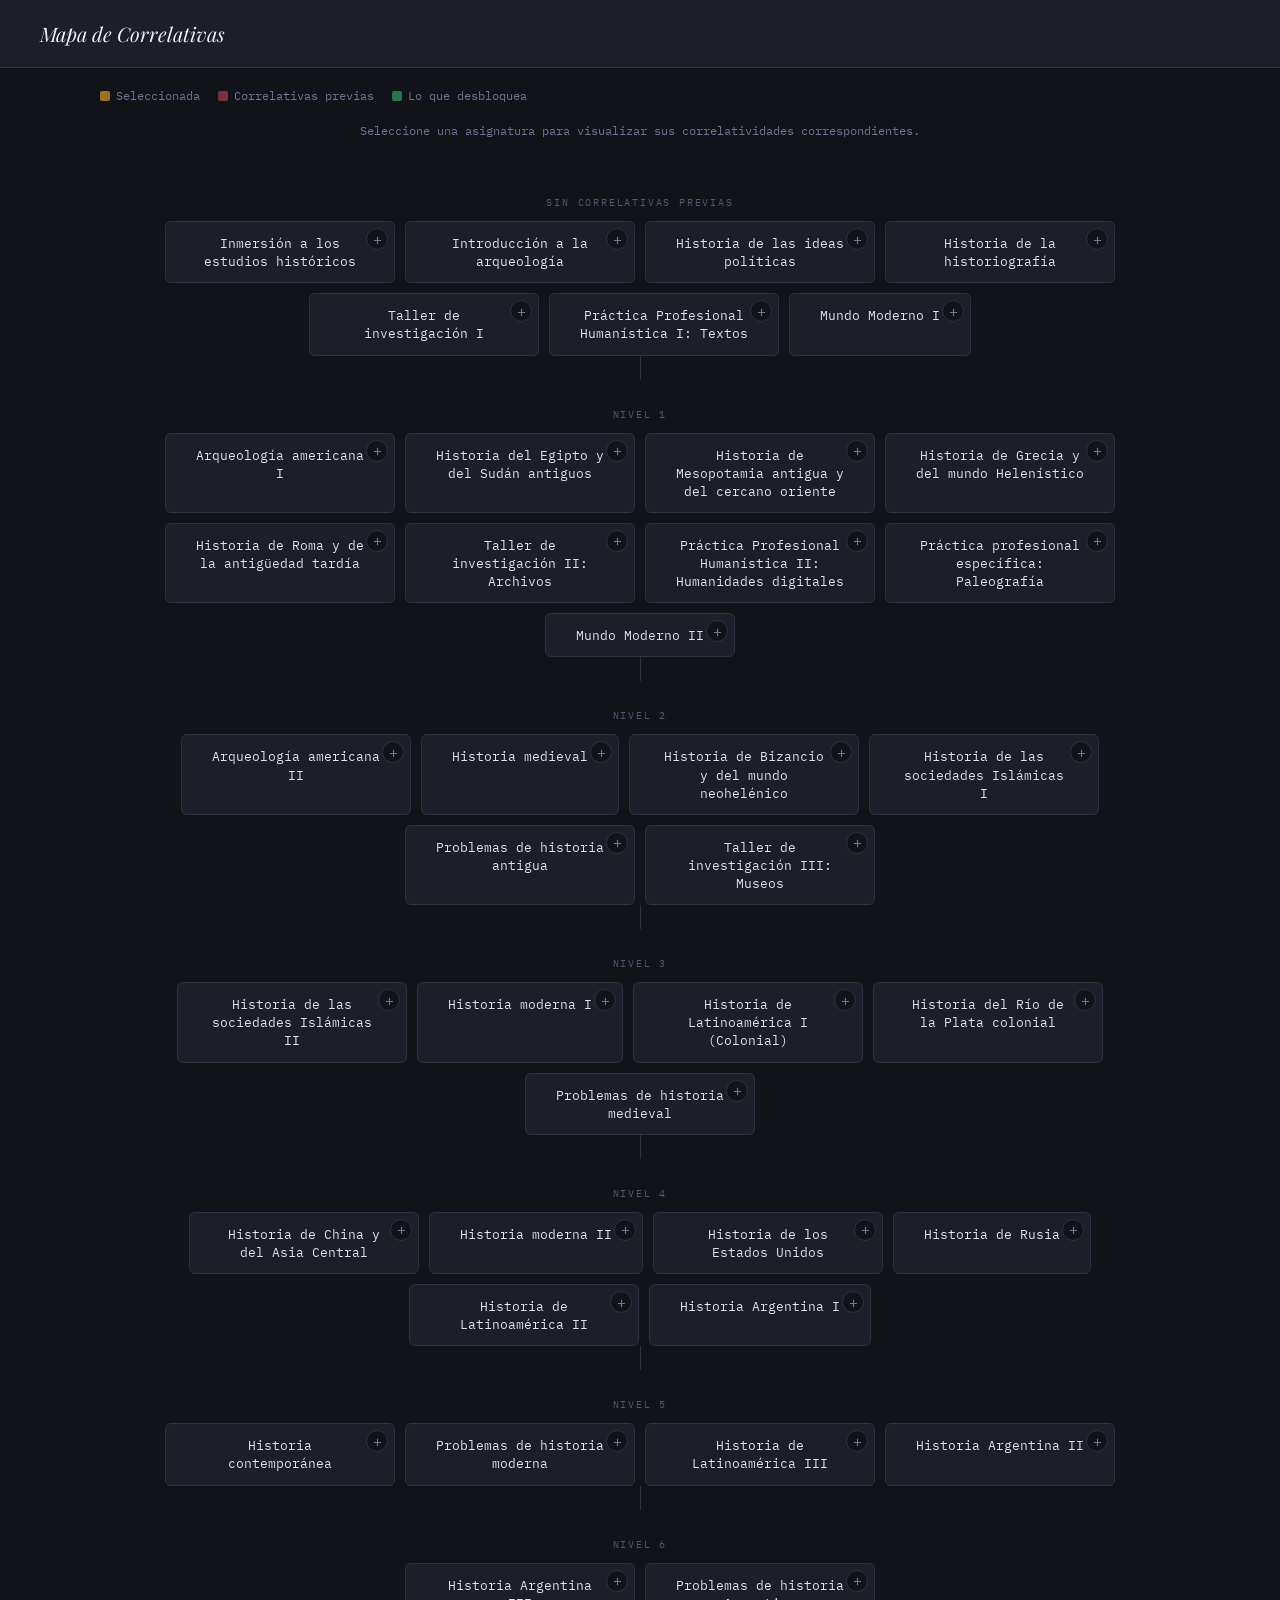
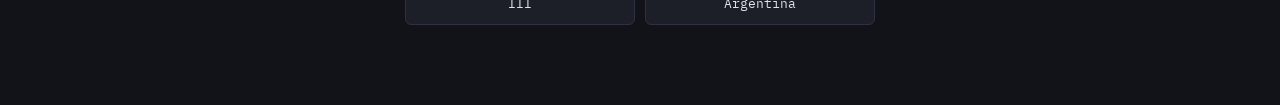
<file: index.html>
<!DOCTYPE html>
<html lang="es">
<head>
<meta charset="UTF-8">
<meta name="viewport" content="width=device-width, initial-scale=1.0">
<title>Mapa de Correlativas — Historia</title>
<link rel="stylesheet" href="styles.css">
<style>
  /* Local map-specific styles that aren't in styles.css */
  .legend {
    display: flex;
    gap: 18px;
    flex-wrap: wrap;
    font-size: 12px;
    color: var(--muted);
    font-family: 'IBM Plex Mono', monospace;
  }
  .legend-item { display: flex; align-items: center; gap: 6px; }
  .legend-pip { width: 10px; height: 10px; border-radius: 2px; }
  
  .map-header-content {
    display: flex;
    justify-content: space-between;
    align-items: center;
    width: 100%;
    max-width: 1080px;
    margin: 0 auto;
    padding: 20px 0;
  }
  .hint { 
      font-size: 12px; 
      color: var(--muted); 
      text-align: center;
      margin-bottom: 20px;
      font-family: 'IBM Plex Mono', monospace;
  }

  /* MAP */
  .map {
    padding: 10px 20px 80px;
    max-width: 1080px;
    margin: 0 auto;
    display: flex;
    flex-direction: column;
    align-items: center;
  }
  .level-group {
    display: flex;
    flex-direction: column;
    align-items: center;
    width: 100%;
  }
  .level-label {
    font-size: 10px;
    letter-spacing: 0.18em;
    text-transform: uppercase;
    color: var(--muted);
    margin-top: 28px;
    margin-bottom: 12px;
    opacity: 0.7;
    font-family: 'IBM Plex Mono', monospace;
  }
  .cards-row {
    display: flex;
    flex-wrap: wrap;
    justify-content: center;
    gap: 10px;
    width: 100%;
  }
  .connector {
    width: 1px;
    height: 24px;
    background: var(--border);
    flex-shrink: 0;
  }

  /* CARDS */
  .card {
    background: var(--surface);
    border: 1px solid var(--border);
    border-radius: 6px;
    padding: 12px 16px;
    cursor: pointer;
    font-size: 12.5px;
    line-height: 1.5;
    max-width: 230px;
    text-align: center;
    transition: border-color 0.15s, background 0.15s, box-shadow 0.15s, opacity 0.18s;
  }
  .card:hover { border-color: var(--selected-border); box-shadow: 0 2px 12px rgba(0,0,0,0.3); }

  .card.dim { opacity: 0.2; }

  .card.state-selected {
    background: var(--selected-bg);
    border-color: var(--selected-border);
    box-shadow: 0 0 0 2px var(--selected-border), 0 3px 12px rgba(0,0,0,0.08);
    opacity: 1;
  }
  .card.state-selected .card-name { color: var(--selected); font-weight: 500; }

  .card.state-prereq { background: var(--prereq-bg); border-color: var(--prereq-border); opacity: 1; }
  .card.state-prereq .card-name { color: var(--prereq); }

  .card.state-unlock { background: var(--unlock-bg); border-color: var(--unlock-border); opacity: 1; }
  .card.state-unlock .card-name { color: var(--unlock); }

  .card-name { font-size: 12.5px; line-height: 1.45; font-family: 'IBM Plex Mono', monospace;}
  .card-tag {
    font-size: 10px;
    margin-top: 6px;
    letter-spacing: 0.07em;
    font-weight: 500;
    text-transform: uppercase;
    font-family: 'IBM Plex Mono', monospace;
  }
  .tag-prereq { color: var(--prereq); }
  .tag-unlock { color: var(--unlock); }
  .tag-selected { color: var(--selected); }

  .card { position: relative; }
  .card.abierta { max-width: 320px; }
  .toggle {
    position: absolute; top: 6px; right: 6px;
    width: 22px; height: 22px; padding: 0;
    border-radius: 50%; line-height: 1;
    font-size: 15px; font-family: 'IBM Plex Mono', monospace;
    background: var(--bg); color: var(--muted);
    border: 1px solid var(--border); cursor: pointer;
  }
  .toggle:hover { color: var(--ink); border-color: var(--selected-border); }
  .card-name { padding: 0 14px; }
  .card-desc {
    margin-top: 10px; padding-top: 10px;
    border-top: 1px dashed var(--border);
    font-family: 'Inter', sans-serif;
    font-size: 12px; line-height: 1.55;
    color: var(--text); text-align: left;
  }
</style>
</head>
<body>

<header>
    <h1>Mapa de Correlativas</h1>
</header>

<main>
    <div class="map-header-content">
      <div class="legend">
        <div class="legend-item"><div class="legend-pip" style="background:var(--selected-border)"></div>Seleccionada</div>
        <div class="legend-item"><div class="legend-pip" style="background:var(--prereq-border)"></div>Correlativas previas</div>
        <div class="legend-item"><div class="legend-pip" style="background:var(--unlock-border)"></div>Lo que desbloquea</div>
      </div>
    </div>
    
    <div class="hint">Seleccione una asignatura para visualizar sus correlatividades correspondientes.</div>
    
    <div class="map" id="map"></div>
</main>

<script>
const materias = [
  { id: "inmersion",      name: "Inmersión a los estudios históricos",                            prereqs: [] },
  { id: "intro_arq",      name: "Introducción a la arqueología",                                  prereqs: [] },
  { id: "ideas_pol",      name: "Historia de las ideas políticas",                                prereqs: [] },
  { id: "historiografia", name: "Historia de la historiografía",                                  prereqs: [] },
  { id: "taller1",        name: "Taller de investigación I",                                      prereqs: [] },
  { id: "pph1",           name: "Práctica Profesional Humanística I: Textos",                     prereqs: [] },
  { id: "mundo1",         name: "Mundo Moderno I",                                                prereqs: [] },

  { id: "arq1",           name: "Arqueología americana I",                                        prereqs: ["intro_arq"] },
  { id: "egipto",         name: "Historia del Egipto y del Sudán antiguos",                      prereqs: ["intro_arq"] },
  { id: "mesop",          name: "Historia de Mesopotamia antigua y del cercano oriente",          prereqs: ["intro_arq"] },
  { id: "grecia",         name: "Historia de Grecia y del mundo Helenístico",                    prereqs: ["intro_arq"] },
  { id: "roma",           name: "Historia de Roma y de la antigüedad tardía",                    prereqs: ["intro_arq"] },
  { id: "taller2",        name: "Taller de investigación II: Archivos",                           prereqs: ["taller1"] },
  { id: "pph2",           name: "Práctica Profesional Humanística II: Humanidades digitales",     prereqs: ["pph1"] },
  { id: "paleografia",    name: "Práctica profesional específica: Paleografía",                  prereqs: ["pph1"] },
  { id: "mundo2",         name: "Mundo Moderno II",                                               prereqs: ["mundo1"] },

  { id: "arq2",           name: "Arqueología americana II",                                       prereqs: ["arq1"] },
  { id: "medieval",       name: "Historia medieval",                                              prereqs: ["roma"] },
  { id: "bizancio",       name: "Historia de Bizancio y del mundo neohelénico",                  prereqs: ["roma"] },
  { id: "islamicas1",     name: "Historia de las sociedades Islámicas I",                        prereqs: ["roma"] },
  { id: "prob_antigua",   name: "Problemas de historia antigua",                                  prereqs: ["roma"] },
  { id: "taller3",        name: "Taller de investigación III: Museos",                            prereqs: ["taller2"] },

  { id: "islamicas2",     name: "Historia de las sociedades Islámicas II",                       prereqs: ["islamicas1"] },
  { id: "moderna1",       name: "Historia moderna I",                                             prereqs: ["medieval"] },
  { id: "latam1",         name: "Historia de Latinoamérica I (Colonial)",                        prereqs: ["medieval"] },
  { id: "rioplate",       name: "Historia del Río de la Plata colonial",                         prereqs: ["medieval"] },
  { id: "prob_medieval",  name: "Problemas de historia medieval",                                 prereqs: ["medieval"] },

  { id: "china",          name: "Historia de China y del Asia Central",                          prereqs: ["islamicas2"] },
  { id: "moderna2",       name: "Historia moderna II",                                            prereqs: ["moderna1"] },
  { id: "eeuu",           name: "Historia de los Estados Unidos",                                prereqs: ["moderna1"] },
  { id: "rusia",          name: "Historia de Rusia",                                             prereqs: ["moderna1"] },
  { id: "latam2",         name: "Historia de Latinoamérica II",                                  prereqs: ["latam1"] },
  { id: "arg1",           name: "Historia Argentina I",                                          prereqs: ["latam1"] },

  { id: "contemporanea",  name: "Historia contemporánea",                                         prereqs: ["moderna2"] },
  { id: "prob_moderna",   name: "Problemas de historia moderna",                                  prereqs: ["moderna2"] },
  { id: "latam3",         name: "Historia de Latinoamérica III",                                  prereqs: ["latam2"] },
  { id: "arg2",           name: "Historia Argentina II",                                          prereqs: ["arg1"] },

  { id: "arg3",           name: "Historia Argentina III",                                         prereqs: ["arg2"] },
  { id: "prob_arg",       name: "Problemas de historia Argentina",                                prereqs: ["arg2"] },
];

function computeLevels() {
  const levelMap = {};
  const children = {};
  materias.forEach(m => { levelMap[m.id] = 0; children[m.id] = []; });
  materias.forEach(m => m.prereqs.forEach(p => children[p].push(m.id)));

  const inDeg = {};
  materias.forEach(m => inDeg[m.id] = m.prereqs.length);
  const queue = materias.filter(m => !m.prereqs.length).map(m => m.id);
  const visited = new Set();

  while (queue.length) {
    const id = queue.shift();
    if (visited.has(id)) continue;
    visited.add(id);
    children[id].forEach(cid => {
      levelMap[cid] = Math.max(levelMap[cid], levelMap[id] + 1);
      if (--inDeg[cid] === 0) queue.push(cid);
    });
  }
  return levelMap;
}

const levelMap = computeLevels();
const maxLevel = Math.max(...Object.values(levelMap));
const byLevel = Array.from({length: maxLevel + 1}, () => []);
materias.forEach(m => byLevel[levelMap[m.id]].push(m));

function getAllPrereqs(id, acc = new Set()) {
  if (acc.has(id)) return acc;
  acc.add(id);
  materias.find(x => x.id === id)?.prereqs.forEach(p => getAllPrereqs(p, acc));
  return acc;
}
function getAllUnlocks(id, acc = new Set()) {
  if (acc.has(id)) return acc;
  acc.add(id);
  materias.filter(m => m.prereqs.includes(id)).forEach(m => getAllUnlocks(m.id, acc));
  return acc;
}

const DESC = {
 "inmersion": "Introduce al estudio de la historia como disciplina universitaria. Trabaja lectura crítica de textos, uso de fuentes y bibliografía, y las nociones básicas del oficio. Es la puerta de entrada a la carrera.",
 "intro_arq": "Presenta los conceptos, métodos y técnicas de la arqueología. Explica cómo se excava, se registra y se interpreta la cultura material. Sirve de base para todas las historias antiguas.",
 "ideas_pol": "Recorre el pensamiento político desde la antigüedad hasta la modernidad. Analiza autores, conceptos y debates sobre el poder, el Estado y la ciudadanía. Se lee a los pensadores en su contexto histórico.",
 "historiografia": "Estudia cómo se escribió la historia a lo largo del tiempo. Revisa escuelas, corrientes y debates metodológicos, desde los cronistas hasta la historiografía actual. Ayuda a entender desde qué enfoque se produce cada relato.",
 "taller1": "Primer taller de formación práctica en investigación. Se aprende a formular un problema, delimitar un tema y armar un estado de la cuestión. Es el inicio del recorrido que lleva a la tesis.",
 "pph1": "Práctica centrada en el trabajo con textos escritos. Aborda lectura, análisis, edición y escritura académica. Desarrolla herramientas que se usan en toda la carrera.",
 "mundo1": "Panorama introductorio de los procesos históricos de la modernidad temprana. Trabaja las transformaciones económicas, políticas y culturales de esa etapa. Es la primera materia de la línea de historia moderna.",
 "arq1": "Estudia el poblamiento de América y las primeras sociedades del continente. Revisa los principales desarrollos culturales prehispánicos. Combina evidencia material con debates teóricos.",
 "egipto": "Recorre la historia del valle del Nilo desde sus orígenes hasta la antigüedad tardía. Analiza el Estado, la religión, la sociedad y las relaciones con Nubia. Se apoya en fuentes escritas y arqueológicas.",
 "mesop": "Estudia las sociedades del Tigris, el Éufrates y el Cercano Oriente antiguo. Aborda el surgimiento de las ciudades, la escritura y los grandes imperios. Trabaja con fuentes cuneiformes y arqueológicas.",
 "grecia": "Recorre la historia griega desde la época arcaica hasta el período helenístico. Analiza la polis, la política, la sociedad y la cultura. Termina con las conquistas de Alejandro y sus consecuencias.",
 "roma": "Estudia Roma desde sus orígenes hasta la transformación del Imperio. Analiza instituciones, expansión, sociedad y crisis del mundo romano. Es la base de las materias medievales.",
 "taller2": "Segundo taller, enfocado en el trabajo con archivos y documentos. Se aprende a localizar, consultar y analizar fuentes primarias. Avanza en el diseño del proyecto de investigación.",
 "pph2": "Introduce herramientas digitales aplicadas a la investigación humanística. Incluye bases de datos, digitalización y análisis de textos con medios informáticos. Busca ampliar las formas de producir y difundir conocimiento.",
 "paleografia": "Enseña a leer escrituras antiguas y manuscritos. Se practica la transcripción y el análisis de documentos de distintas épocas. Es una herramienta clave para trabajar con fuentes originales.",
 "mundo2": "Continúa el estudio de la modernidad, con foco en los procesos de los siglos posteriores. Analiza revoluciones, cambios políticos y transformaciones sociales. Completa el panorama iniciado en Mundo Moderno I.",
 "arq2": "Profundiza en las sociedades complejas de América. Analiza casos regionales, el contacto con los europeos y su registro arqueológico. Discute problemas actuales de la disciplina en el continente.",
 "medieval": "Recorre la Edad Media europea desde la caída de Roma hasta el siglo XV. Analiza feudalismo, Iglesia, monarquías y transformaciones económicas. Es la base de la historia moderna y colonial.",
 "bizancio": "Estudia el Imperio Bizantino y su legado en el mundo griego posterior. Analiza política, religión, sociedad y cultura. Se extiende hasta la formación del mundo neohelénico.",
 "islamicas1": "Aborda el surgimiento del Islam y la formación de los primeros califatos. Analiza expansión, instituciones y vida cultural. Cubre las primeras etapas de las sociedades islámicas.",
 "prob_antigua": "Seminario que trata problemas puntuales y debates actuales sobre el mundo antiguo. Cada edición profundiza un tema con bibliografía especializada. Pone en práctica el análisis crítico de fuentes.",
 "taller3": "Tercer taller, orientado al trabajo con museos y patrimonio. Se analiza cómo se construyen y exhiben los relatos históricos. Continúa el desarrollo del proyecto de investigación.",
 "islamicas2": "Continúa el estudio del mundo islámico en etapas posteriores. Analiza los grandes imperios y las transformaciones de la región. Incluye el vínculo con Europa y con otras zonas de Asia y África.",
 "moderna1": "Estudia Europa en los siglos XV a XVII. Analiza Renacimiento, Reforma, formación de los Estados y expansión ultramarina. Prepara para entender el mundo colonial y el contemporáneo.",
 "latam1": "Recorre la conquista y el período colonial en América Latina. Analiza instituciones, economía, sociedad y poblaciones indígenas. Estudia cómo se organizó el dominio de España y Portugal.",
 "rioplate": "Se centra en el territorio rioplatense durante la época colonial. Analiza su organización política, su economía y sus conflictos. Llega hasta la crisis del orden colonial.",
 "prob_medieval": "Seminario sobre temas y debates específicos de la Edad Media. Cada edición profundiza un problema con bibliografía actual. Entrena en la lectura crítica y la discusión académica.",
 "china": "Recorre la historia china y de las regiones de Asia Central. Analiza dinastías, intercambios comerciales y relaciones entre pueblos. Da una mirada no eurocéntrica de la historia mundial.",
 "moderna2": "Estudia los siglos XVII y XVIII europeos. Analiza absolutismo, Ilustración y crisis del Antiguo Régimen. Termina en el umbral de las revoluciones.",
 "eeuu": "Recorre la historia estadounidense desde la colonización hasta la actualidad. Analiza independencia, expansión, esclavitud, guerra civil y rol internacional. Da herramientas para entender su peso global.",
 "rusia": "Estudia el desarrollo ruso desde sus orígenes hasta la época contemporánea. Analiza el imperio, la revolución y el período soviético. Se atiende a su ubicación entre Europa y Asia.",
 "latam2": "Continúa con el siglo XIX latinoamericano. Analiza independencias, formación de los Estados nacionales y modelos económicos. Compara procesos entre distintos países de la región.",
 "arg1": "Primera parte de la historia argentina. Analiza el período posterior a la crisis colonial y los inicios de la vida independiente. Trabaja los conflictos políticos y la formación del territorio.",
 "contemporanea": "Estudia el mundo desde las revoluciones del siglo XVIII hasta la actualidad. Analiza capitalismo, nacionalismos, guerras mundiales y descolonización. Ofrece una visión global del siglo XX.",
 "prob_moderna": "Seminario sobre temas y debates específicos de la modernidad. Cada edición profundiza un problema con bibliografía especializada. Promueve el análisis crítico y la discusión.",
 "latam3": "Aborda el siglo XX latinoamericano hasta el presente. Analiza populismos, dictaduras, movimientos sociales y democratización. Relaciona la región con el contexto internacional.",
 "arg2": "Segunda parte de la historia argentina. Recorre la consolidación del Estado, la economía agroexportadora y los cambios sociales. Analiza el sistema político de fines del siglo XIX y comienzos del XX.",
 "arg3": "Tercera parte de la historia argentina, centrada en el siglo XX. Analiza peronismo, golpes de Estado, dictadura y democracia. Llega hasta la historia reciente.",
 "prob_arg": "Seminario sobre debates y temas específicos de la historia argentina. Cada edición profundiza un problema con bibliografía actual. Entrena la discusión historiográfica."
};
let selected = null;
const abiertas = new Set();

function render() {
  const map = document.getElementById('map');
  map.innerHTML = '';

  let prereqSet = new Set(), unlockSet = new Set();
  if (selected) {
    prereqSet = getAllPrereqs(selected); prereqSet.delete(selected);
    unlockSet = getAllUnlocks(selected); unlockSet.delete(selected);
  }

  byLevel.forEach((col, lvl) => {
    if (lvl > 0) {
      const conn = document.createElement('div');
      conn.className = 'connector';
      map.appendChild(conn);
    }

    const group = document.createElement('div');
    group.className = 'level-group';

    const lbl = document.createElement('div');
    lbl.className = 'level-label';
    lbl.textContent = lvl === 0 ? 'Sin correlativas previas' : `Nivel ${lvl}`;
    group.appendChild(lbl);

    const row = document.createElement('div');
    row.className = 'cards-row';

    col.forEach(m => {
      const card = document.createElement('div');
      card.className = 'card';
      const abierta = abiertas.has(m.id);
      if (abierta) card.classList.add('abierta');

      let state = '', tagText = '', tagClass = '';
      if (selected) {
        if (m.id === selected)           { state = 'state-selected'; tagText = 'Seleccionada';       tagClass = 'tag-selected'; }
        else if (prereqSet.has(m.id))    { state = 'state-prereq';   tagText = 'Requisito previo'; tagClass = 'tag-prereq'; }
        else if (unlockSet.has(m.id))    { state = 'state-unlock';   tagText = 'Desbloquea';         tagClass = 'tag-unlock'; }
        else                             { state = 'dim'; }
      }
      if (state) card.classList.add(state);

      card.innerHTML = `<button class="toggle" aria-expanded="${abierta}" aria-label="${abierta ? 'Ocultar' : 'Ver'} descripción">${abierta ? '−' : '+'}</button>`
        + `<div class="card-name">${m.name}</div>`
        + (tagText ? `<div class="card-tag ${tagClass}">${tagText}</div>` : '')
        + (abierta ? `<div class="card-desc">${DESC[m.id]}</div>` : '');

      card.querySelector('.toggle').addEventListener('click', (e) => {
        e.stopPropagation();
        abiertas.has(m.id) ? abiertas.delete(m.id) : abiertas.add(m.id);
        render();
      });

      card.addEventListener('click', () => {
        selected = selected === m.id ? null : m.id;
        render();
      });

      row.appendChild(card);
    });

    group.appendChild(row);
    map.appendChild(group);
  });
}

render();
</script>
</body>
</html>
</file>
<file: styles.css>
@import url('https://fonts.googleapis.com/css2?family=Playfair+Display:ital,wght@0,400;0,700;1,400&family=IBM+Plex+Mono:wght@400;500&family=Inter:wght@300;400;500;600&display=swap');

:root {
    --bg: #111318;
    --surface: #1c1f27;
    --surface-hover: #262a35;
    --border: #2e3240;
    --text: #dde2f0;
    --muted: #6b7494;
    --ink: #eef1fa;
    --primary: #4a6ee0; /* Modern university blue */
    --primary-hover: #5c7de6;
    
    /* Map specific variables */
    --prereq: #f07070;
    --prereq-bg: #231820;
    --prereq-border: #7a3040;
    --unlock: #52c98a;
    --unlock-bg: #101f18;
    --unlock-border: #28724c;
    --selected: #f0c060;
    --selected-bg: #1e1a0e;
    --selected-border: #9a7020;
}

* { box-sizing: border-box; margin: 0; padding: 0; }

body {
    font-family: 'Inter', 'Segoe UI', sans-serif;
    background: var(--bg);
    color: var(--text);
    min-height: 100vh;
    display: flex;
    flex-direction: column;
}

/* Typography */
h1, h2, h3 {
    font-family: 'Playfair Display', serif;
    color: var(--ink);
    font-weight: 400;
}

/* Navbar / Header */
header {
    padding: 20px 40px;
    border-bottom: 1px solid var(--border);
    background: var(--surface);
    display: flex;
    align-items: center;
    justify-content: space-between;
    position: sticky;
    top: 0;
    z-index: 50;
}

header h1 {
    font-size: 20px;
    font-style: italic;
    margin: 0;
}

/* Map Overrides (to match base styles) */
.map {
    font-family: 'IBM Plex Mono', monospace;
}
</file>
